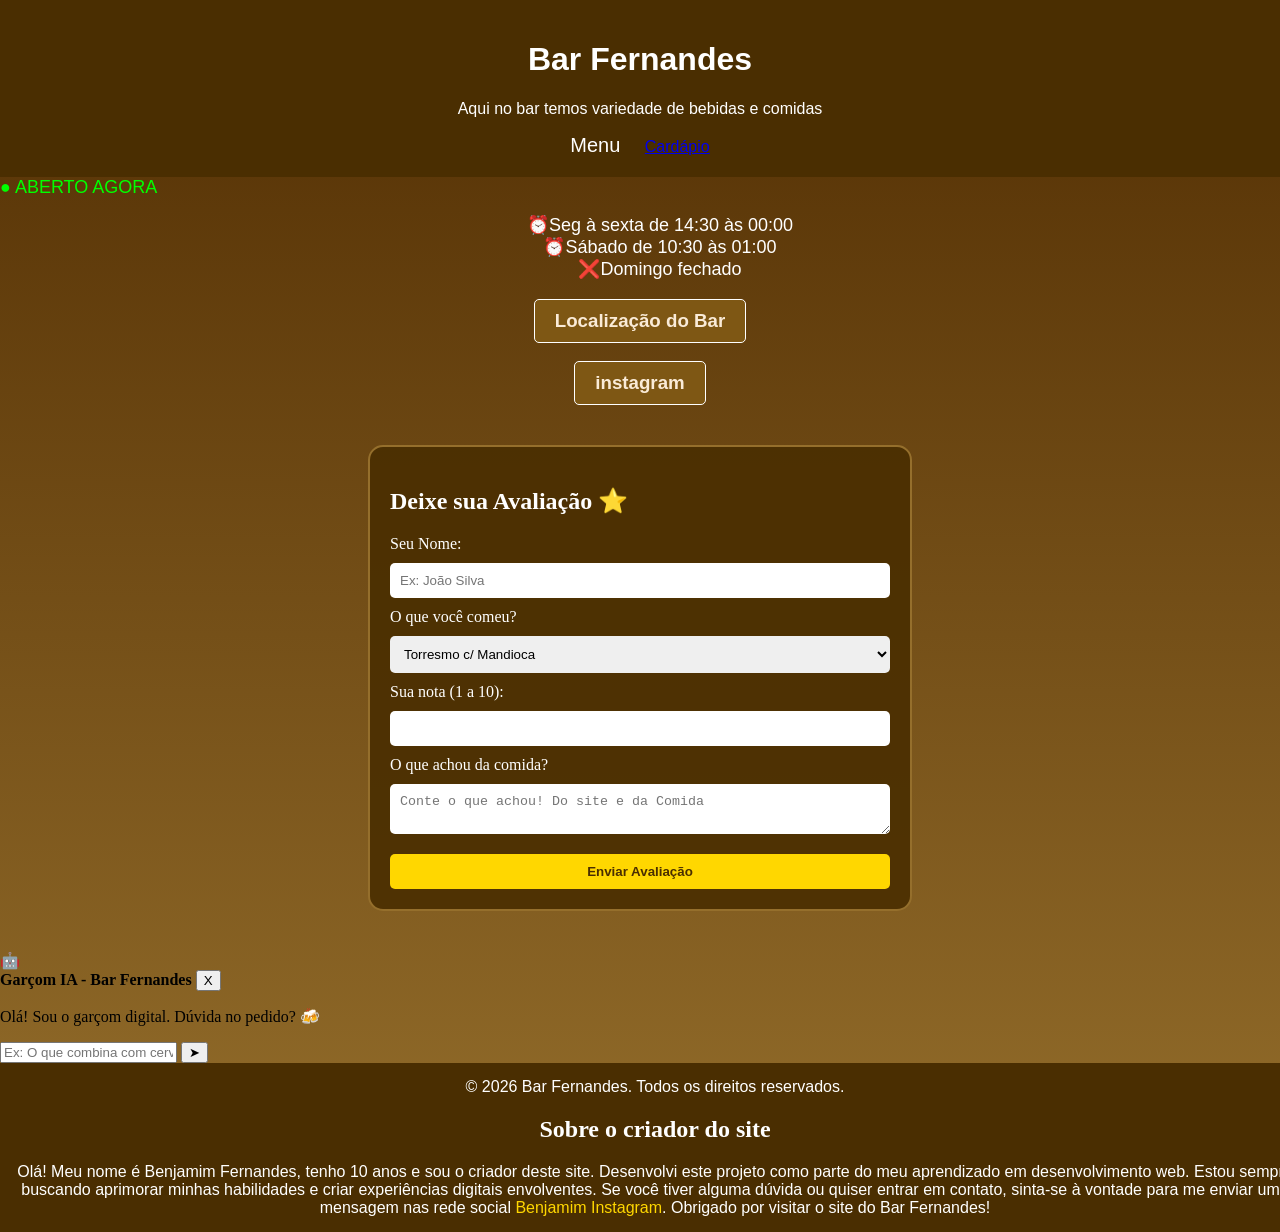
<file: index.html>
<!DOCTYPE html>
<html lang="en">
<head>
    <meta charset="UTF-8">
    <meta name="viewport" content="width=device-width, initial-scale=1.0">
    <link rel="stylesheet" href="style.css">
    <link rel="shortcut icon" href="favicon-32x32.png" type="image/x-icon">
    <title>Site | Bar Fernandes</title>
</head>
<body>
    <header>
        <h1>Bar Fernandes</h1>
        <p>Aqui no bar temos variedade de bebidas e comidas</p>
        <a href="index.html" class="menu">Menu</a>
        <a href="cardapio.html" class="cardapio">Cardápio</a>
    </header>
    <main>
        <div id="status-container">
    <span id="ponto-status" class="span">●</span>
    <span id="texto-status" class="span">Verificando...</span>
</div>
        <div class="Horarios">
            <ul>
                <li>⏰Seg à sexta de 14:30 às 00:00</li>
                <li>⏰Sábado de 10:30 às 01:00</li>
                <li>❌Domingo fechado</li>
            </ul>
            <h3><a href="https://www.google.com/maps/dir/-16.3377024,-48.9279904/Bar+Fernandes+-+Jardim+Europa,+An%C3%A1polis+-+GO,+75094-620/@-16.3377788,-48.9278942,19.71z/data=!4m14!4m13!1m5!3m4!1m2!1d-48.9279483!2d-16.3377202!3s0x935ea4fade35c4b1:0xeba70066bad3073c!1m5!1m1!1s0x935ea4fad9272b47:0x8d0073ebd8f05878!2m2!1d-48.928018!2d-16.3376775!3e2?entry=ttu&g_ep=EgoyMDI2MDEyMS4wIKXMDSoASAFQAw%3D%3D">Localização do Bar</a></h3>
            <nav>
            <h3><a href="https://www.instagram.com/barfernandes1/">instagram</a></h3>
                
                </label>
            </nav>
        </div>
        <section class="avaliacao">
    <h2 class="titulo-secao">Deixe sua Avaliação ⭐</h2>
    <form action="https://api.web3forms.com/submit" method="POST" class="form-avaliacao">
        
        <input type="hidden" name="access_key" value="0ed38b8f-4481-4984-9885-9e54811dc77a">

        <label for="nome">Seu Nome:</label>
        <input type="text" name="name" placeholder="Ex: João Silva" required>

        <label for="comida">O que você comeu?</label>
        <select name="prato_escolhido">
            <option value="torresmo">Torresmo c/ Mandioca</option>
            <option value="rabada">Rabada c/ Mandioca</option>
            <option value="frango">Frango à passarinho</option>
            <option value="outros">Outros</option>
        </select>

        <label for="nota">Sua nota (1 a 10):</label>
        <input type="number" name="nota" min="1" max="10" required>

        <label for="mensagem">O que achou da comida?</label>
        <textarea name="message" placeholder="Conte o que achou! Do site e da Comida" required></textarea>

        <button type="submit" class="btn-enviar">Enviar Avaliação</button>
    </form>
</section>

        <div id="btn-chat" onclick="toggleChat()">
    <span>🤖</span>
</div>
<div id="chat-container" class="hidden">
    <div id="chat-header">
        <strong>Garçom IA - Bar Fernandes</strong>
        <button onclick="toggleChat()">X</button>
    </div>

    <div id="chat-mensagens">
        <p class="msg-ia">
            Olá! Sou o garçom digital. Dúvida no pedido? 🍻
        </p>
    </div>

    <div id="chat-input-area">
        <input
            type="text"
            id="pergunta-ia"
            placeholder="Ex: O que combina com cerveja?"
        >
        <button onclick="perguntarIA()">➤</button>
    </div>
</div>

    </main>
    <footer>
        <p>&copy; 2026 Bar Fernandes. Todos os direitos reservados.</p>

        <h2 class="sobreh2">Sobre o criador do site</h2>
        <p class="sobrep">Olá! Meu nome é Benjamim Fernandes, tenho 10 anos e sou o criador deste site. Desenvolvi este projeto como parte do meu aprendizado em desenvolvimento web. Estou sempre buscando aprimorar minhas habilidades e criar experiências digitais envolventes. Se você tiver alguma dúvida ou quiser entrar em contato, sinta-se à vontade para me enviar uma mensagem nas rede social <a href="https://www.instagram.com/benjamimfborges/">Benjamim Instagram</a>. Obrigado por visitar o site do Bar Fernandes!</p>
    </footer>
    <script src="script.js"></script>
</body>

</html>
</file>
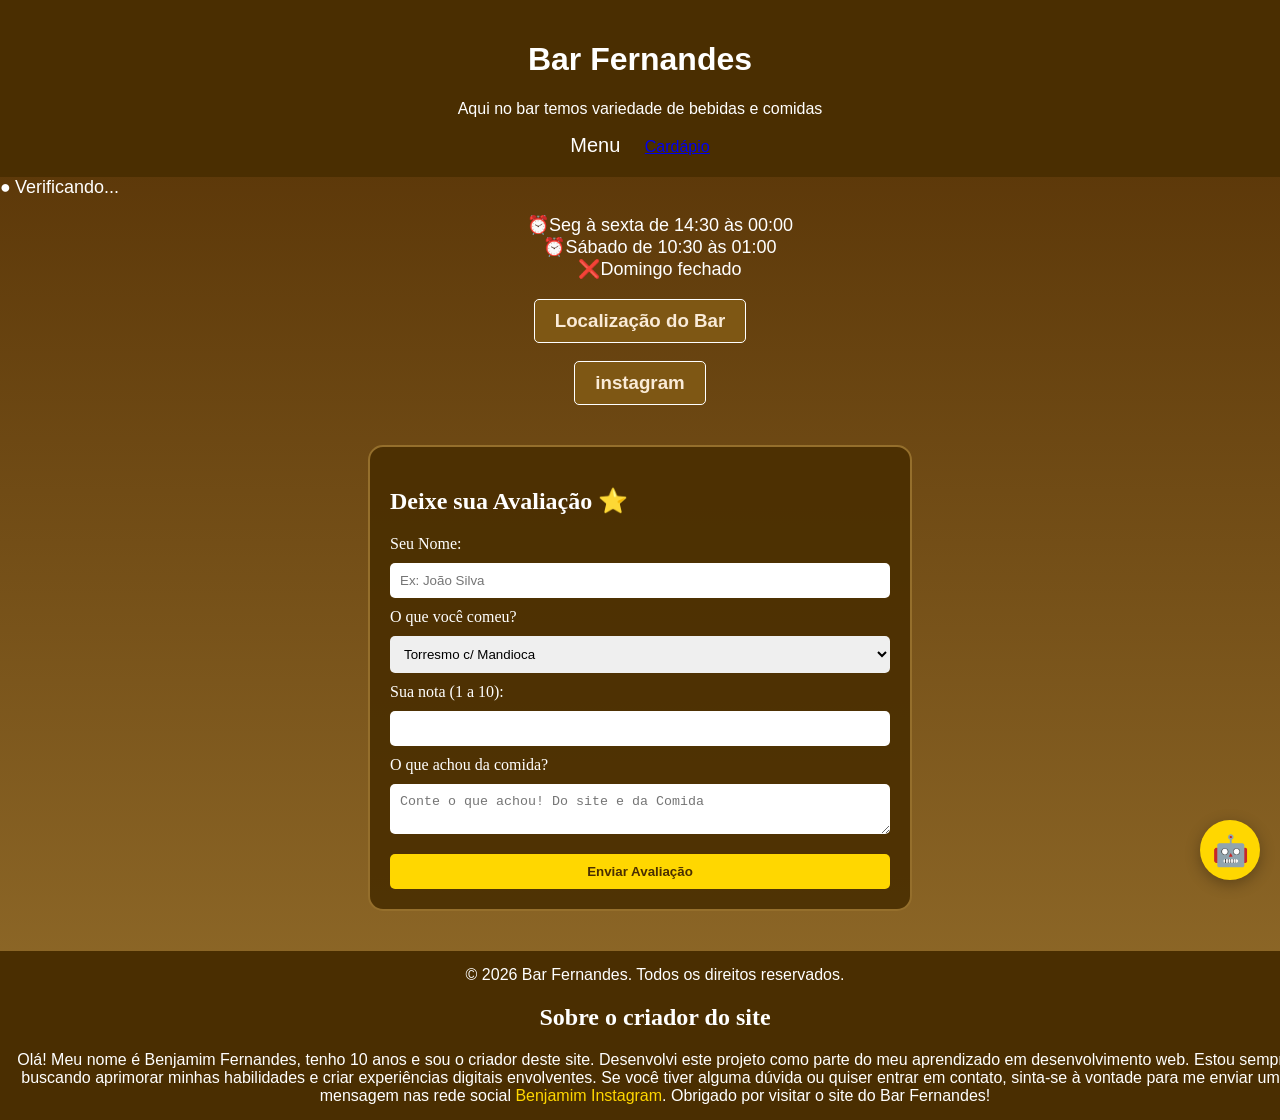
<file: Nova pasta (3)/index.html>
<!DOCTYPE html>
<html lang="en">
<head>
    <meta charset="UTF-8">
    <meta name="viewport" content="width=device-width, initial-scale=1.0">
    <link rel="stylesheet" href="style.css">
    <link rel="shortcut icon" href="favicon-32x32.png" type="image/x-icon">
    <title>Site | Bar Fernandes</title>
</head>
<body>
    <header>
        <h1>Bar Fernandes</h1>
        <p>Aqui no bar temos variedade de bebidas e comidas</p>
        <a href="index.html" class="menu">Menu</a>
        <a href="cardapio.html" class="cardapio">Cardápio</a>
    </header>
    <main>
        <div id="status-container">
    <span id="ponto-status" class="span">●</span>
    <span id="texto-status" class="span">Verificando...</span>
</div>
        <div class="Horarios">
            <ul>
                <li>⏰Seg à sexta de 14:30 às 00:00</li>
                <li>⏰Sábado de 10:30 às 01:00</li>
                <li>❌Domingo fechado</li>
            </ul>
            <h3><a href="https://www.google.com/maps/dir/-16.3377024,-48.9279904/Bar+Fernandes+-+Jardim+Europa,+An%C3%A1polis+-+GO,+75094-620/@-16.3377788,-48.9278942,19.71z/data=!4m14!4m13!1m5!3m4!1m2!1d-48.9279483!2d-16.3377202!3s0x935ea4fade35c4b1:0xeba70066bad3073c!1m5!1m1!1s0x935ea4fad9272b47:0x8d0073ebd8f05878!2m2!1d-48.928018!2d-16.3376775!3e2?entry=ttu&g_ep=EgoyMDI2MDEyMS4wIKXMDSoASAFQAw%3D%3D">Localização do Bar</a></h3>
            <nav>
            <h3><a href="https://www.instagram.com/barfernandes1/">instagram</a></h3>
                
                </label>
            </nav>
        </div>
        <section class="avaliacao">
    <h2 class="titulo-secao">Deixe sua Avaliação ⭐</h2>
    <form action="https://api.web3forms.com/submit" method="POST" class="form-avaliacao">
        
        <input type="hidden" name="access_key" value="0ed38b8f-4481-4984-9885-9e54811dc77a">

        <label for="nome">Seu Nome:</label>
        <input type="text" name="name" placeholder="Ex: João Silva" required>

        <label for="comida">O que você comeu?</label>
        <select name="prato_escolhido">
            <option value="torresmo">Torresmo c/ Mandioca</option>
            <option value="rabada">Rabada c/ Mandioca</option>
            <option value="frango">Frango à passarinho</option>
            <option value="outros">Outros</option>
        </select>

        <label for="nota">Sua nota (1 a 10):</label>
        <input type="number" name="nota" min="1" max="10" required>

        <label for="mensagem">O que achou da comida?</label>
        <textarea name="message" placeholder="Conte o que achou! Do site e da Comida" required></textarea>

        <button type="submit" class="btn-enviar">Enviar Avaliação</button>
    </form>
</section>
<div id="btn-chat" onclick="toggleChat()">
    <span>🤖</span>
</div>

<div id="chat-container" class="hidden">
    <div id="chat-header">
        <strong>Garçom IA - Bar Fernandes</strong>
        <button onclick="toggleChat()">X</button>
    </div>
    <div id="chat-mensagens">
        <p class="msg-ia">Olá! Sou o garçom digital. Dúvida no pedido? Me pergunta aí!</p>
    </div>
    <div id="chat-input-area">
        <input type="text" id="pergunta-ia" placeholder="Ex: O que combina com cerveja?">
        <button onclick="perguntarIA()">➤</button>
    </div>
</div>
    </main>
    <footer>
        <p>&copy; 2026 Bar Fernandes. Todos os direitos reservados.</p>

        <h2 class="sobreh2">Sobre o criador do site</h2>
        <p class="sobrep">Olá! Meu nome é Benjamim Fernandes, tenho 10 anos e sou o criador deste site. Desenvolvi este projeto como parte do meu aprendizado em desenvolvimento web. Estou sempre buscando aprimorar minhas habilidades e criar experiências digitais envolventes. Se você tiver alguma dúvida ou quiser entrar em contato, sinta-se à vontade para me enviar uma mensagem nas rede social <a href="https://www.instagram.com/benjamimfborges/">Benjamim Instagram</a>. Obrigado por visitar o site do Bar Fernandes!</p>
    </footer>
    <script src="script.js"></script>
</body>
</html>
</file>
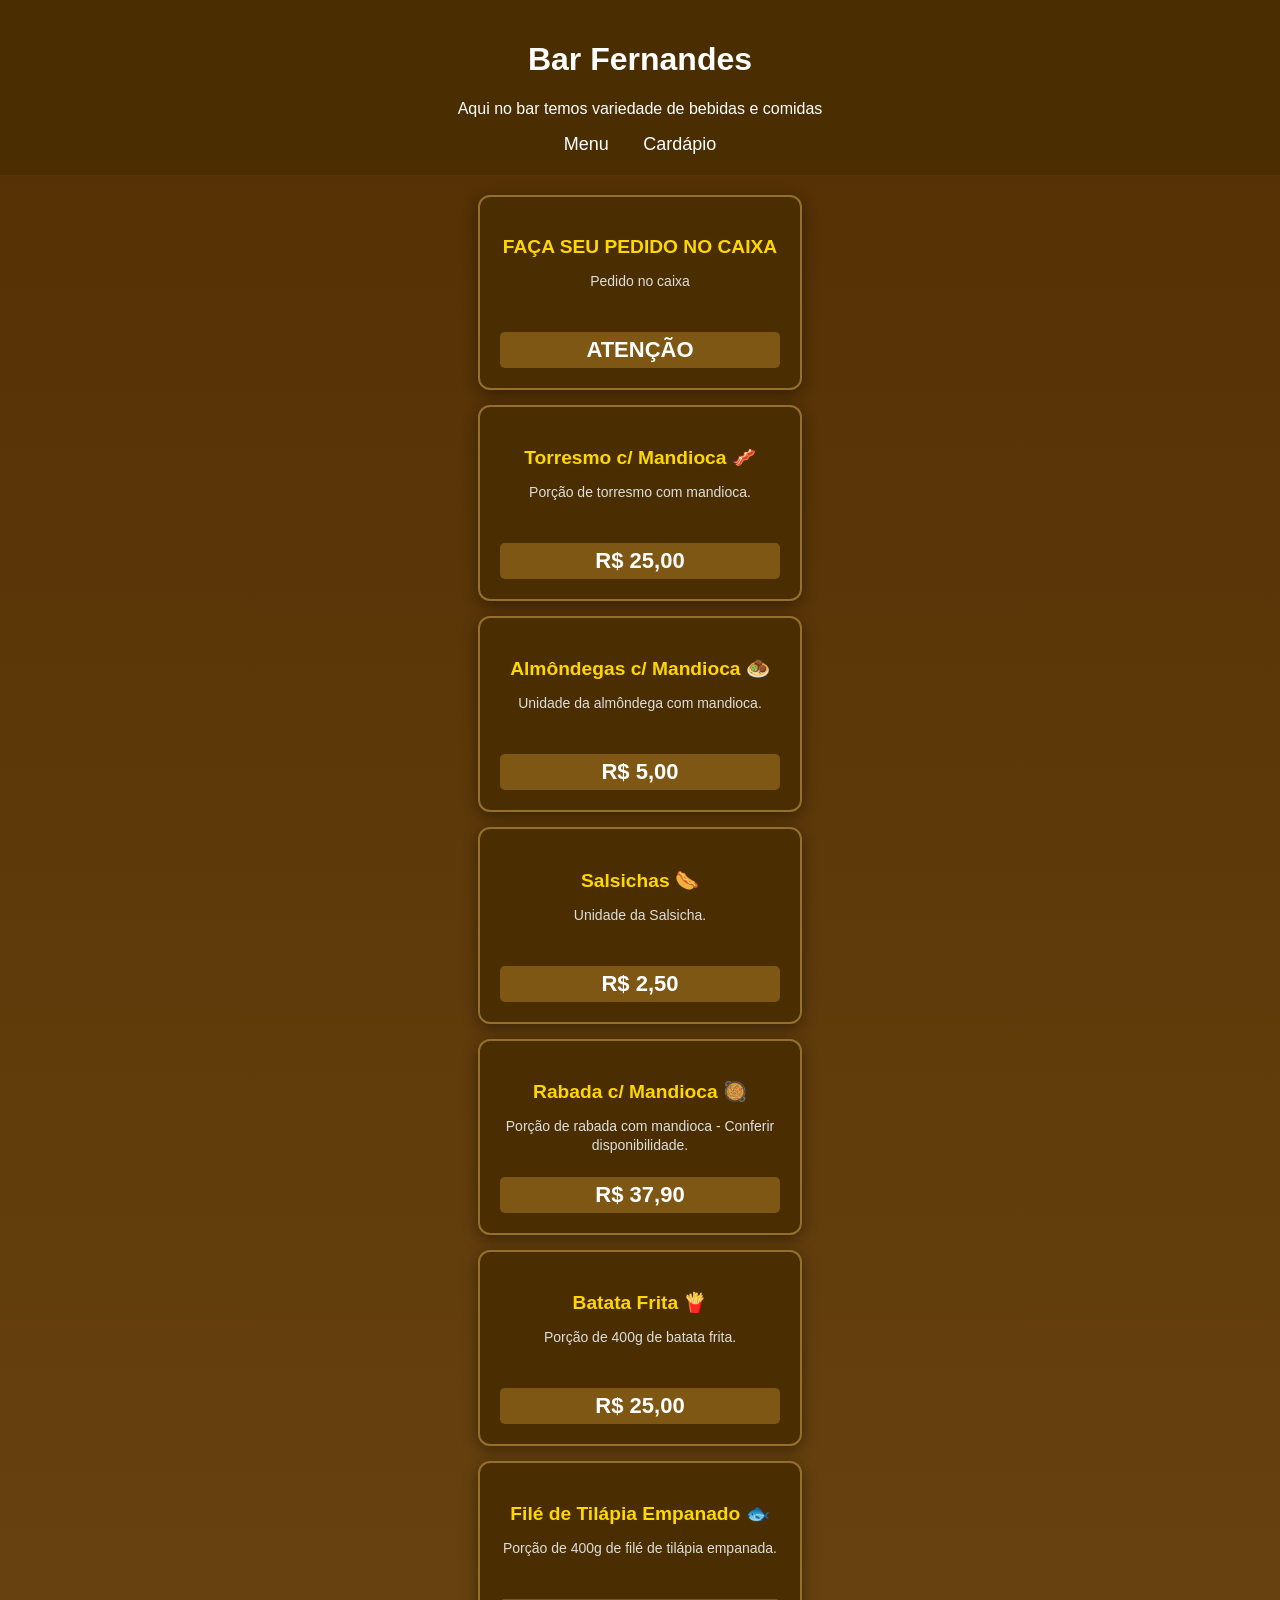
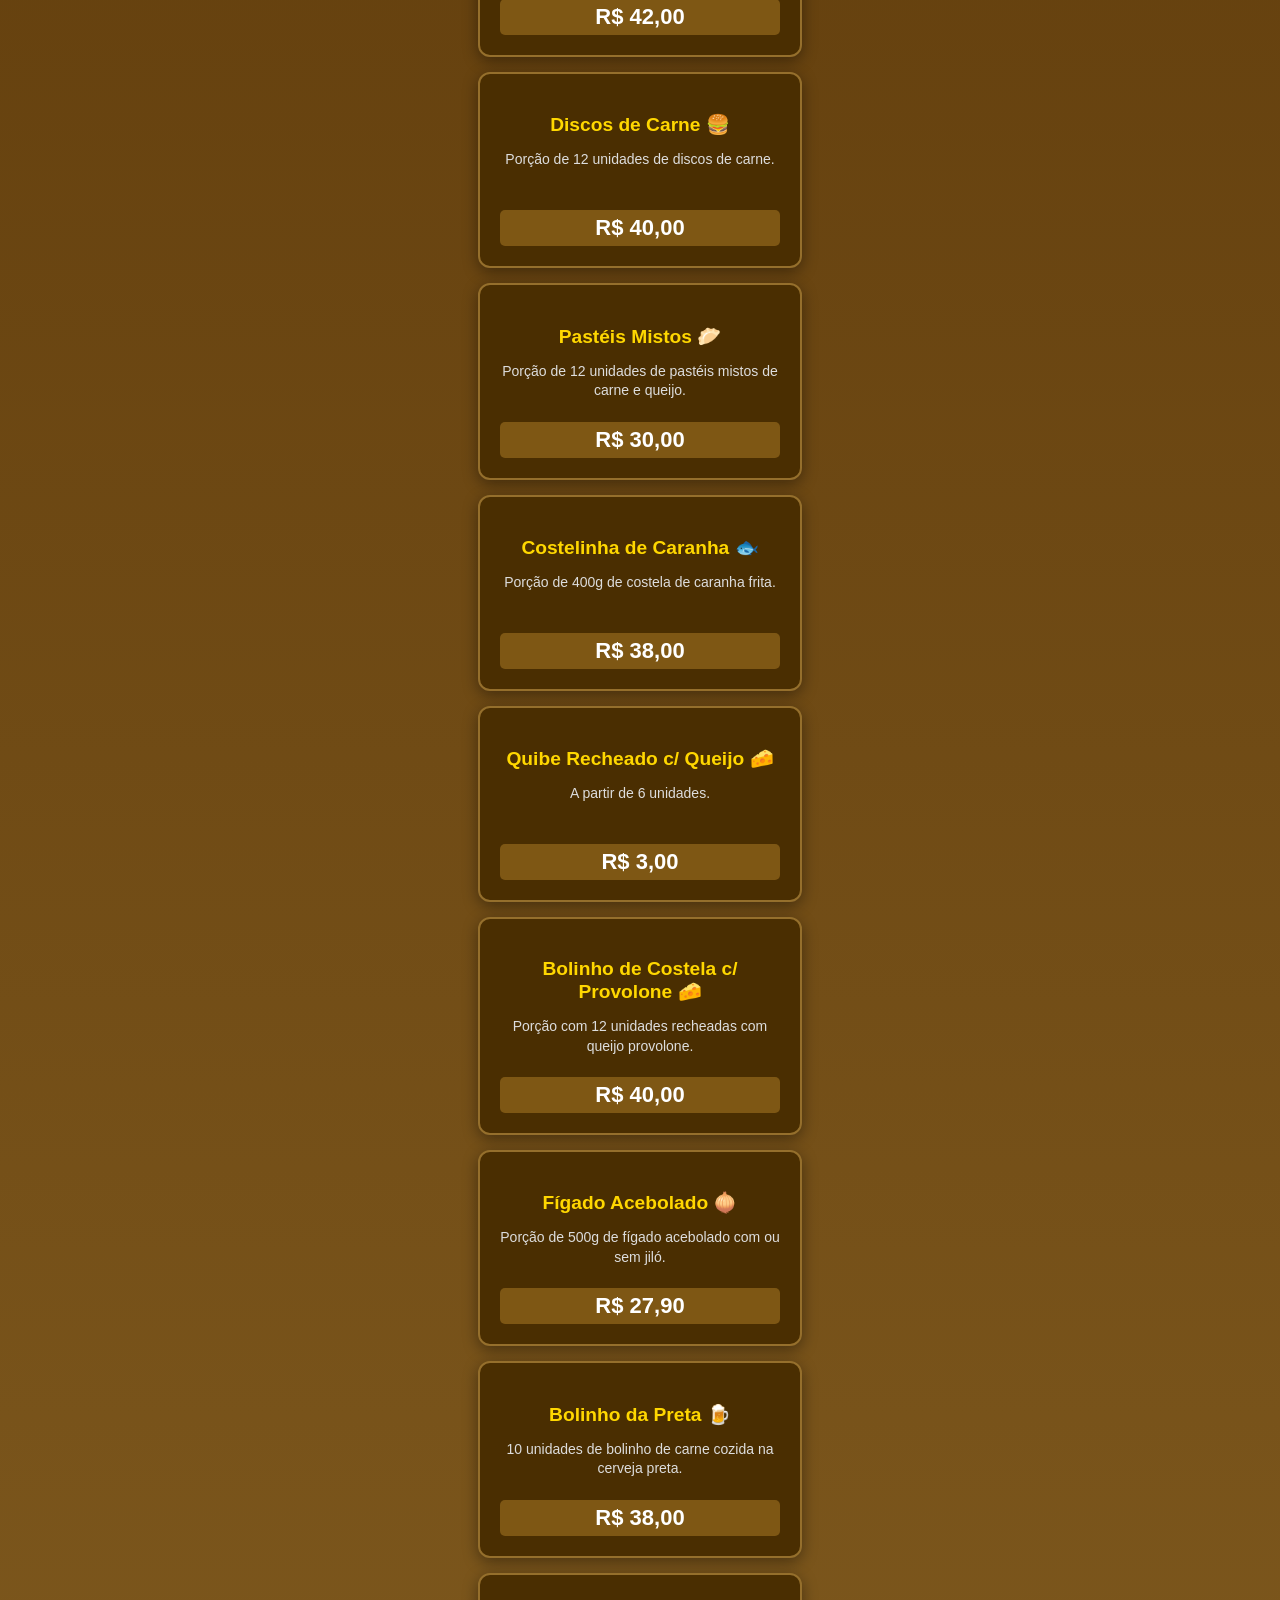
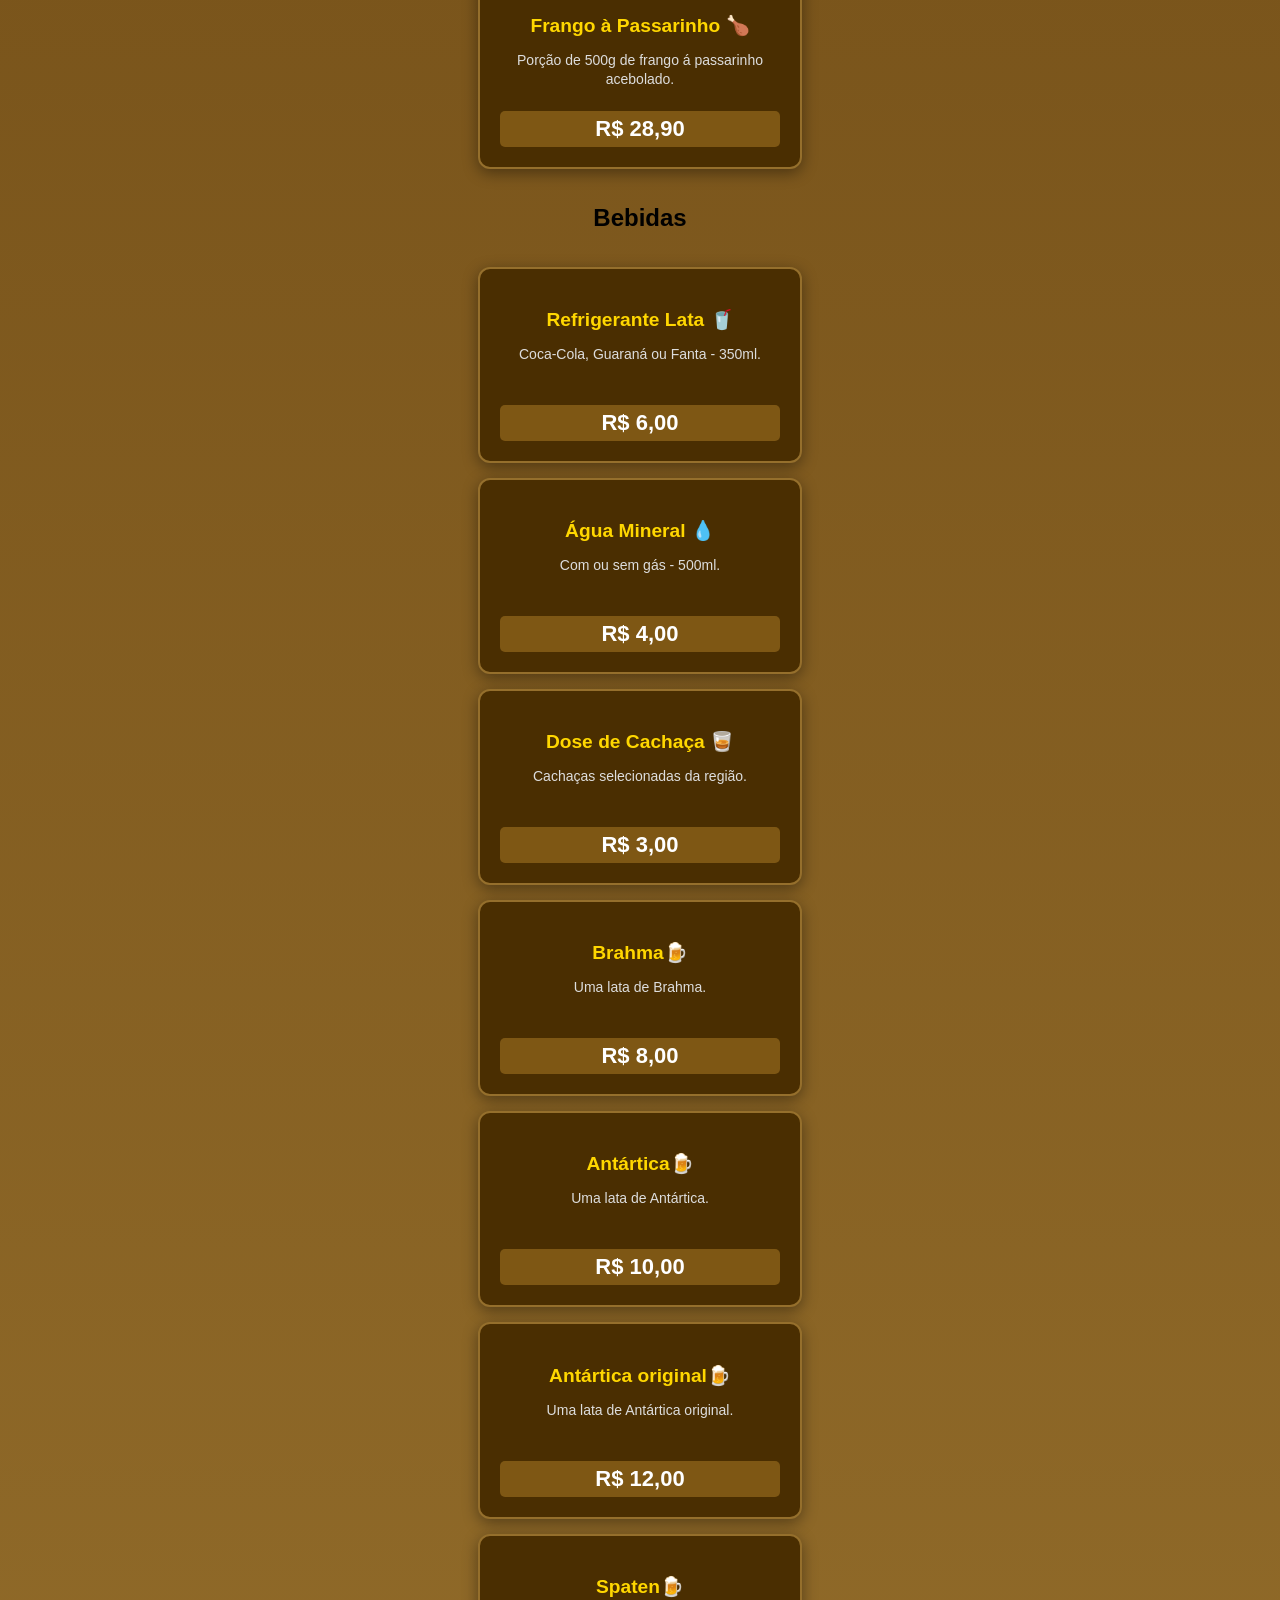
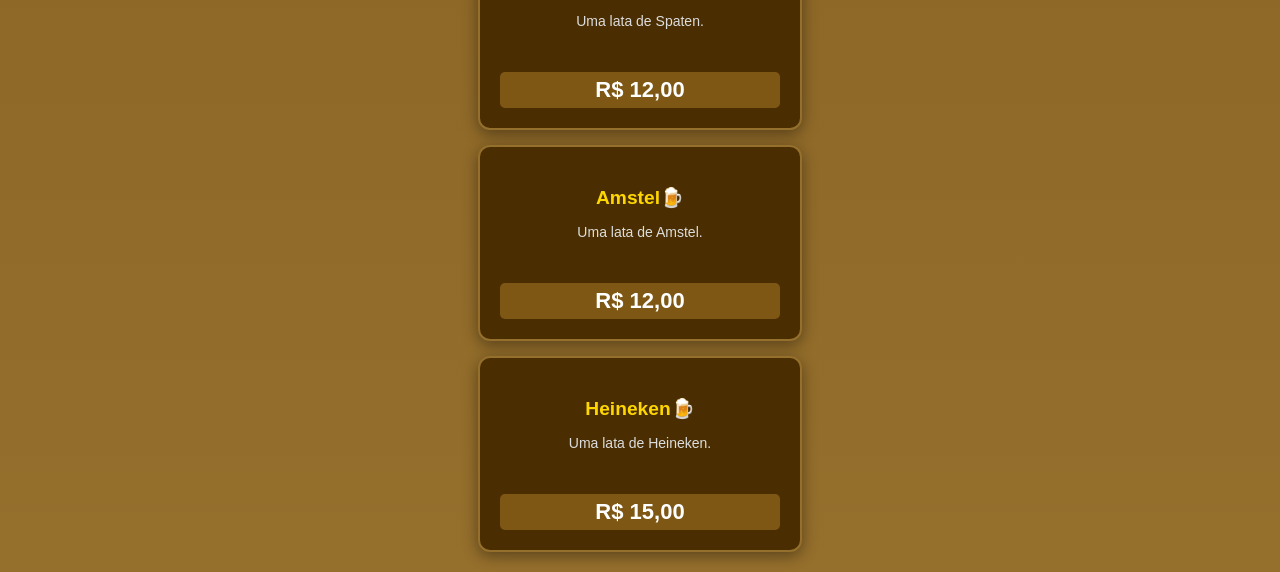
<file: cardapio.html>
<!DOCTYPE html>
<html lang="en">
<head>
    <meta charset="UTF-8">
    <meta name="viewport" content="width=device-width, initial-scale=1.0">
    <link rel="stylesheet" href="cardapio.css">
    <title>Document</title>
</head>
<body>
    <header>
        <h1>Bar Fernandes</h1>
        <p>Aqui no bar temos variedade de bebidas e comidas</p>
        <a href="index.html" class="menu">Menu</a>
        <a href="cardapio.html" class="menu">Cardápio</a>
    </header>


    <main class="container-cardapio">
        <div class="card-item">
        <h3>FAÇA SEU PEDIDO NO CAIXA</h3>
        <p>Pedido no caixa</p>
        <span class="preco">ATENÇÃO</span>
    </div>
    <div class="card-item">
        <h3>Torresmo c/ Mandioca 🥓</h3>
        <p>Porção de torresmo com mandioca.</p>
        <span class="preco">R$ 25,00</span>
    </div>

    <div class="card-item">
        <h3>Almôndegas c/ Mandioca 🧆</h3>
        <p>Unidade da almôndega com mandioca.</p>
        <span class="preco">R$ 5,00</span>
    </div>

    <div class="card-item">
        <h3>Salsichas 🌭</h3>
        <p>Unidade da Salsicha.</p>
        <span class="preco">R$ 2,50</span>
    </div>

    <div class="card-item">
        <h3>Rabada c/ Mandioca 🥘</h3>
        <p>Porção de rabada com mandioca - Conferir disponibilidade.</p>
        <span class="preco">R$ 37,90</span>
    </div>

    <div class="card-item">
        <h3>Batata Frita 🍟</h3>
        <p>Porção de 400g de batata frita.</p>
        <span class="preco">R$ 25,00</span>
    </div>

    <div class="card-item">
        <h3>Filé de Tilápia Empanado 🐟</h3>
        <p>Porção de 400g de filé de tilápia empanada.</p>
        <span class="preco">R$ 42,00</span>
    </div>

    <div class="card-item">
        <h3>Discos de Carne 🍔</h3>
        <p>Porção de 12 unidades de discos de carne.</p>
        <span class="preco">R$ 40,00</span>
    </div>

    <div class="card-item">
        <h3>Pastéis Mistos 🥟</h3>
        <p>Porção de 12 unidades de pastéis mistos de carne e queijo.</p>
        <span class="preco">R$ 30,00</span>
    </div>

    <div class="card-item">
        <h3>Costelinha de Caranha 🐟</h3>
        <p>Porção de 400g de costela de caranha frita.</p>
        <span class="preco">R$ 38,00</span>
    </div>

    <div class="card-item">
        <h3>Quibe Recheado c/ Queijo 🧀</h3>
        <p>A partir de 6 unidades.</p>
        <span class="preco">R$ 3,00</span>
    </div>

    <div class="card-item">
        <h3>Bolinho de Costela c/ Provolone 🧀</h3>
        <p>Porção com 12 unidades recheadas com queijo provolone.</p>
        <span class="preco">R$ 40,00</span>
    </div>

    <div class="card-item">
        <h3>Fígado Acebolado 🧅</h3>
        <p>Porção de 500g de fígado acebolado com ou sem jiló.</p>
        <span class="preco">R$ 27,90</span>
    </div>

    <div class="card-item">
        <h3>Bolinho da Preta 🍺</h3>
        <p>10 unidades de bolinho de carne cozida na cerveja preta.</p>
        <span class="preco">R$ 38,00</span>
    </div>

    <div class="card-item">
        <h3>Frango à Passarinho 🍗</h3>
        <p>Porção de 500g de frango á passarinho acebolado.</p>
        <span class="preco">R$ 28,90</span>
    </div>

    <h2>Bebidas</h2>

    <div class="card-item">
        <h3>Refrigerante Lata 🥤</h3>
        <p>Coca-Cola, Guaraná ou Fanta - 350ml.</p>
        <span class="preco">R$ 6,00</span>
    </div>

    <div class="card-item">
        <h3>Água Mineral 💧</h3>
        <p>Com ou sem gás - 500ml.</p>
        <span class="preco">R$ 4,00</span>
    </div>

    <div class="card-item">
        <h3>Dose de Cachaça 🥃</h3>
        <p>Cachaças selecionadas da região.</p>
        <span class="preco">R$ 3,00</span>
    </div>
        <div class="card-item">
        <h3>Brahma🍺</h3>
        <p>Uma lata de Brahma.</p>
        <span class="preco">R$ 8,00</span>
    </div>

    <div class="card-item">
        <h3>Antártica🍺</h3>
        <p>Uma lata de Antártica.</p>
        <span class="preco">R$ 10,00</span>
    </div>
        <div class="card-item">
        <h3>Antártica original🍺</h3>
        <p>Uma lata de Antártica original.</p>
        <span class="preco">R$ 12,00</span>
    </div>

    <div class="card-item">
        <h3>Spaten🍺</h3>
        <p>Uma lata de Spaten.</p>
        <span class="preco">R$ 12,00</span>
    </div>
        <div class="card-item">
        <h3>Amstel🍺</h3>
        <p>Uma lata de Amstel.</p>
        <span class="preco">R$ 12,00</span>
    </div>

    <div class="card-item">
        <h3>Heineken🍺</h3>
        <p>Uma lata de Heineken.</p>
        <span class="preco">R$ 15,00</span>
    </div>
</main>
</body>
</html>
</file>
<file: style.css>
body {
    /* Começa no branco (#ffffff) e termina no cinza claro (#cccccc) */
    background: linear-gradient(to bottom, #532f03, #956f2c);
    
    /* Importante: isso faz o fundo cobrir a tela toda mesmo se tiver pouco texto */
    min-height: 100vh; 
    margin: 0;
}

header {
    background-color: #4a2e01;
    color: white;
    padding: 20px;
    text-align: center;
    font-family: 'Arial', sans-serif;
}

ul li {
    font-family: 'Verdana', sans-serif;
    font-size: 18px;
    color: #ffffff;
    text-align: center;
    list-style-type: none; /* Isso some com as bolinhas! 🪄 */
    padding: 0;            /* Tira o espaço que a bolinha ocupava */


}

h3 a {
    background-color: #7e5714; /* Cor de madeira clara */
    padding: 10px 20px;       /* Espaço dentro do botão */
    border-radius: 5px;        /* Bordas arredondadas */
    border: 1px solid #ffffff; /* Uma bordinha branca fina */
    display: inline-block;     /* Deixa ele com formato de bloco */
    transition: 0.3s;     
         /* Deixa a mudança de cor suave */
    text-decoration: none;
    color: antiquewhite;
}

h3 a:hover {
    background-color: #ffffff; /* Inverte as cores ao passar o mouse */
    color: #532f03;
    text-decoration: underline;     /* Tira o sublinhado para ficar mais moderno */
}

/* Isso vai alinhar tudo o que estiver dentro da tag nav no centro */h3 {
    text-align: center;
    font-family: 'Verdana', sans-serif;
    color: #ffffff;
}

.menu {
    color: #ffffff;
    text-decoration: none;
    font-size: 20px;
    margin-right: 20px;
}

.menu:hover {
    text-decoration: underline;
}

.avaliacao {
    max-width: 500px;
    margin: 40px auto;
    padding: 20px;
    background: rgba(74, 46, 1, 0.9); /* Marrom igual aos cards */
    border-radius: 15px;
    border: 2px solid #956f2c;
    color: white;
}

.form-avaliacao {
    display: flex;
    flex-direction: column;
    gap: 10px;
}

.form-avaliacao input, .form-avaliacao textarea, .form-avaliacao select {
    padding: 10px;
    border-radius: 5px;
    border: none;
}

.btn-enviar {
    background-color: #FFD700;
    color: #4a2e01;
    font-weight: bold;
    padding: 10px;
    border: none;
    border-radius: 5px;
    cursor: pointer;
    margin-top: 10px;
}

.btn-enviar:hover {
    background-color: white;
}

footer {
    background-color: #4a2e01;
    color: white;
    text-align: center;
    padding: 15px;
    position: relative;
    bottom: 0;
    width: 100%;
}

footer p {
    margin: 0;
    font-family: 'Arial', sans-serif;
}

footer a {
    color: #FFD700;
    text-decoration: none;
}

footer a:hover {
    text-decoration: underline;
}

.span {
    font-family: 'Verdana', sans-serif;
    font-size: 18px;
    color: #ffffff;
    text-align: center;
}
</file>
<file: Nova pasta (3)/style.css>
body {
    /* Começa no branco (#ffffff) e termina no cinza claro (#cccccc) */
    background: linear-gradient(to bottom, #532f03, #956f2c);
    
    /* Importante: isso faz o fundo cobrir a tela toda mesmo se tiver pouco texto */
    min-height: 100vh; 
    margin: 0;
}

header {
    background-color: #4a2e01;
    color: white;
    padding: 20px;
    text-align: center;
    font-family: 'Arial', sans-serif;
}

ul li {
    font-family: 'Verdana', sans-serif;
    font-size: 18px;
    color: #ffffff;
    text-align: center;
    list-style-type: none; /* Isso some com as bolinhas! 🪄 */
    padding: 0;            /* Tira o espaço que a bolinha ocupava */


}

h3 a {
    background-color: #7e5714; /* Cor de madeira clara */
    padding: 10px 20px;       /* Espaço dentro do botão */
    border-radius: 5px;        /* Bordas arredondadas */
    border: 1px solid #ffffff; /* Uma bordinha branca fina */
    display: inline-block;     /* Deixa ele com formato de bloco */
    transition: 0.3s;     
         /* Deixa a mudança de cor suave */
    text-decoration: none;
    color: antiquewhite;
}

h3 a:hover {
    background-color: #ffffff; /* Inverte as cores ao passar o mouse */
    color: #532f03;
    text-decoration: underline;     /* Tira o sublinhado para ficar mais moderno */
}

/* Isso vai alinhar tudo o que estiver dentro da tag nav no centro */h3 {
    text-align: center;
    font-family: 'Verdana', sans-serif;
    color: #ffffff;
}

.menu {
    color: #ffffff;
    text-decoration: none;
    font-size: 20px;
    margin-right: 20px;
}

.menu:hover {
    text-decoration: underline;
}

.avaliacao {
    max-width: 500px;
    margin: 40px auto;
    padding: 20px;
    background: rgba(74, 46, 1, 0.9); /* Marrom igual aos cards */
    border-radius: 15px;
    border: 2px solid #956f2c;
    color: white;
}

.form-avaliacao {
    display: flex;
    flex-direction: column;
    gap: 10px;
}

.form-avaliacao input, .form-avaliacao textarea, .form-avaliacao select {
    padding: 10px;
    border-radius: 5px;
    border: none;
}

.btn-enviar {
    background-color: #FFD700;
    color: #4a2e01;
    font-weight: bold;
    padding: 10px;
    border: none;
    border-radius: 5px;
    cursor: pointer;
    margin-top: 10px;
}

.btn-enviar:hover {
    background-color: white;
}

footer {
    background-color: #4a2e01;
    color: white;
    text-align: center;
    padding: 15px;
    position: relative;
    bottom: 0;
    width: 100%;
}

footer p {
    margin: 0;
    font-family: 'Arial', sans-serif;
}

footer a {
    color: #FFD700;
    text-decoration: none;
}

footer a:hover {
    text-decoration: underline;
}

.span {
    font-family: 'Verdana', sans-serif;
    font-size: 18px;
    color: #ffffff;
    text-align: center;
}

/* Botão Flutuante */
#btn-chat {
    position: fixed; bottom: 20px; right: 20px;
    width: 60px; height: 60px; background: #FFD700;
    border-radius: 50%; display: flex; align-items: center; justify-content: center;
    font-size: 30px; cursor: pointer; z-index: 1000; box-shadow: 0 4px 15px rgba(0,0,0,0.3);
}

/* Janela de Chat */
#chat-container {
    position: fixed; bottom: 90px; right: 20px;
    width: 300px; height: 400px; background: rgba(74, 46, 1, 0.95);
    border: 2px solid #956f2c; border-radius: 15px;
    display: flex; flex-direction: column; z-index: 1000;
}

.hidden { display: none !important; }

#chat-header { background: #956f2c; color: white; padding: 10px; display: flex; justify-content: space-between; border-radius: 12px 12px 0 0; }

#chat-mensagens { flex: 1; padding: 10px; overflow-y: auto; color: white; font-size: 14px; }

.msg-ia { background: #5d3a01; padding: 8px; border-radius: 8px; margin-bottom: 10px; border-left: 4px solid #FFD700; }
.msg-user { background: #956f2c; padding: 8px; border-radius: 8px; margin-bottom: 10px; text-align: right; }

#chat-input-area { display: flex; padding: 10px; gap: 5px; }
#chat-input-area input { flex: 1; padding: 8px; border-radius: 5px; border: none; }
#chat-input-area button { background: #FFD700; border: none; padding: 8px 12px; border-radius: 5px; cursor: pointer; }
</file>
<file: cardapio.css>
body {
    background: linear-gradient(to bottom, #532f03, #956f2c);
    font-family: 'Arial', sans-serif;
    margin: 0;
    padding: 0;
}



.container-cardapio {
    display: flex;
    flex-direction: column; /* Isso faz os cards ficarem um embaixo do outro ⬇️ */
    align-items: center;    /* Centraliza os cards na tela */
    gap: 15px;              /* Espaço entre um card e outro */
    padding: 20px;
}

.card-item {
    width: 90%;             /* Faz o card ocupar quase a largura toda da tela */
    max-width: 500px;       /* Mas não deixa ele ficar gigante em telas grandes */
    /* Mantenha o restante do seu código de cores e bordas aqui */
}

/* Estilo de cada item individual */
.card-item {
    background-color: #4a2e01; /* Marrom escuro para contrastar com o fundo */
    border: 2px solid #956f2c; /* Bordinha dourada/madeira */
    border-radius: 12px;       /* Pontas arredondadas */
    padding: 20px;
    width: 280px;              /* Largura fixa para ficarem alinhados */
    text-align: center;
    color: white;
    box-shadow: 0px 4px 15px rgba(0,0,0,0.4); /* Sombra para dar profundidade */
    transition: transform 0.3s ease; /* Animação suave ao passar o mouse */
}

/* Efeito ao passar o mouse (Hover) */
.card-item:hover {
    transform: translateY(-8px); /* O card sobe levemente */
    border-color: #FFD700;       /* A borda brilha em dourado */
}

/* Título do prato/bebida */
.card-item h3 {
    color: #FFD700;       /* Dourado para o nome do prato */
    font-family: 'Arial', sans-serif;
    margin-bottom: 10px;
    font-size: 1.2rem;
}

/* Descrição (o que vem no prato) */
.card-item p {
    font-size: 14px;
    color: #dddddd;
    line-height: 1.4;
    height: 45px;         /* Mantém o texto alinhado mesmo se for curto */
    overflow: hidden;     /* Evita que textos longos quebrem o layout */
    margin-bottom: 15px;
}

/* Estilo do Preço */
.preco {
    display: block;
    font-size: 22px;
    font-weight: bold;
    color: #ffffff;
    background-color: #7e5714; /* Fundo destaque para o valor */
    padding: 5px 10px;
    border-radius: 5px;
    margin-top: 10px;
}

header {
    background-color: #4a2e01;
    color: white;
    padding: 20px;
    text-align: center;
    font-family: 'Arial', sans-serif;
}

header a {
    color: white;
    text-decoration: none;
    margin: 0 15px;
    font-size: 18px;
}

header a:hover {
    text-decoration: underline;
}
</file>
